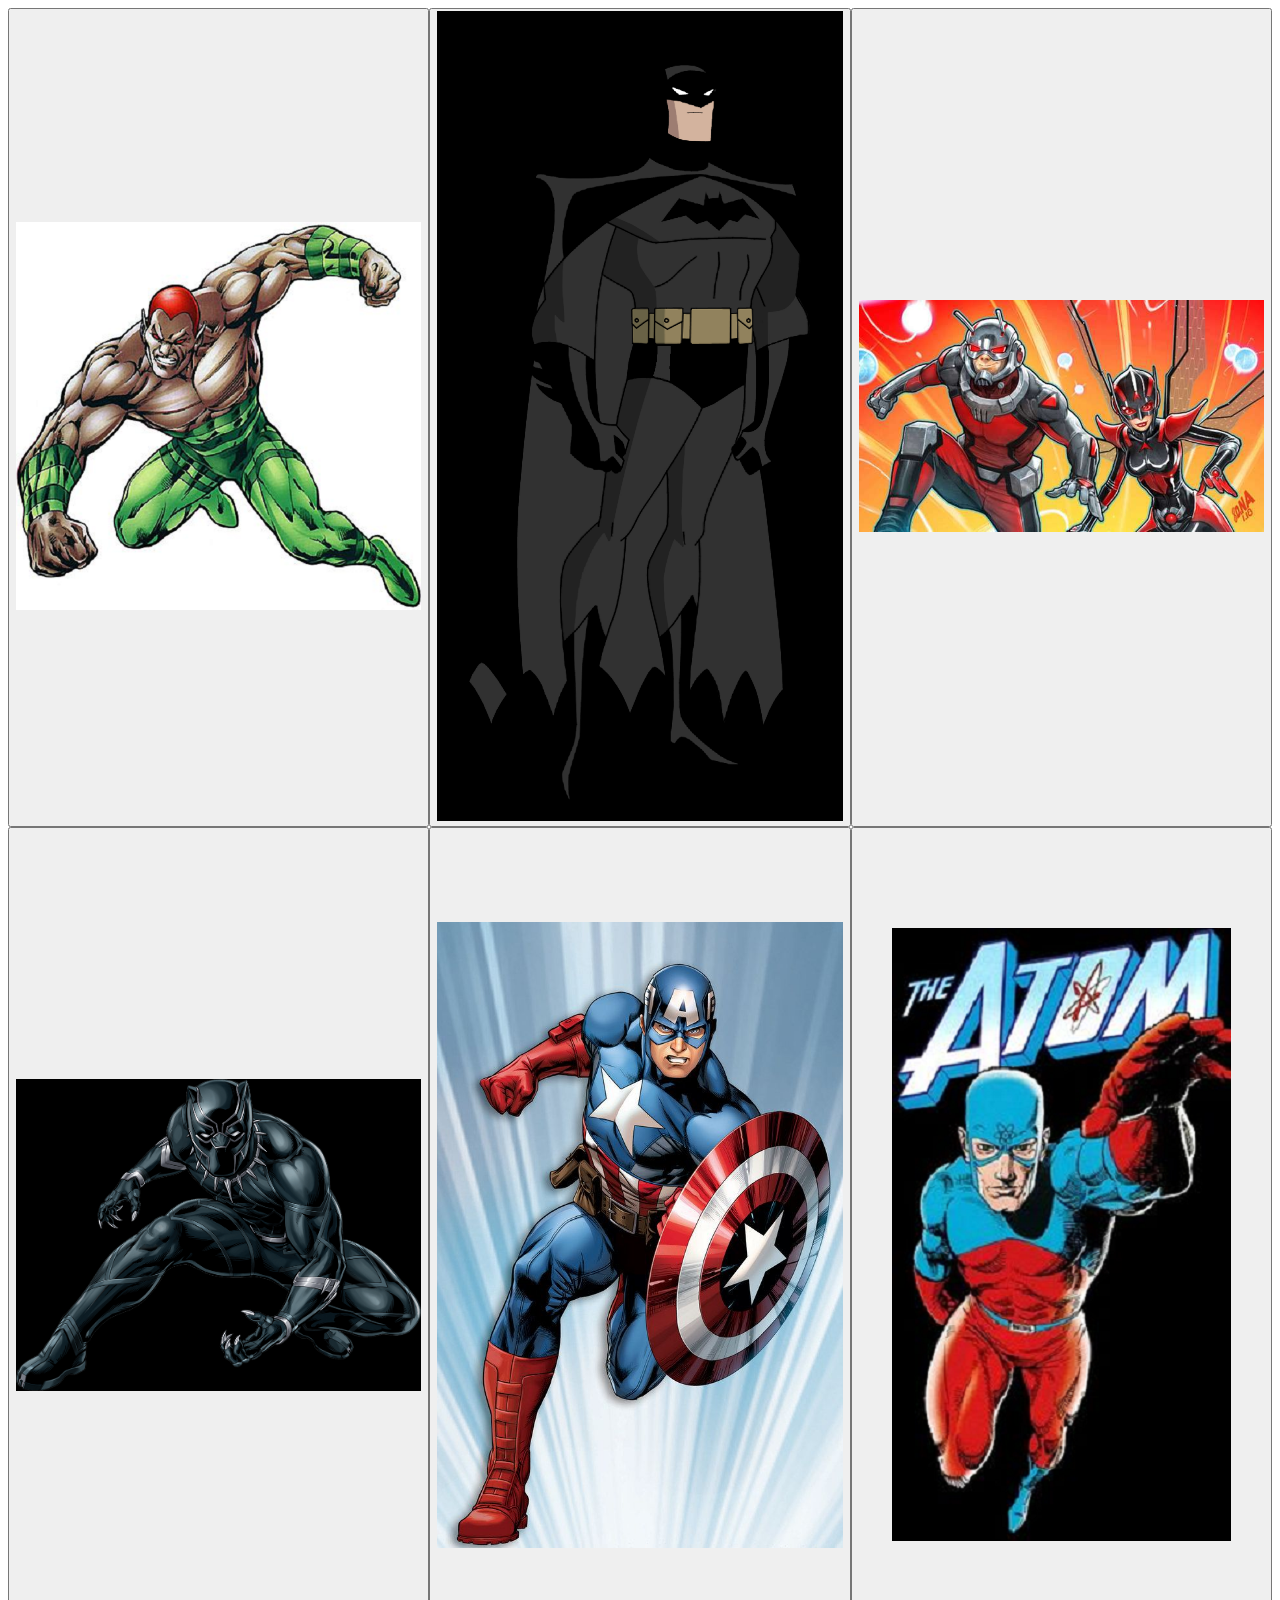
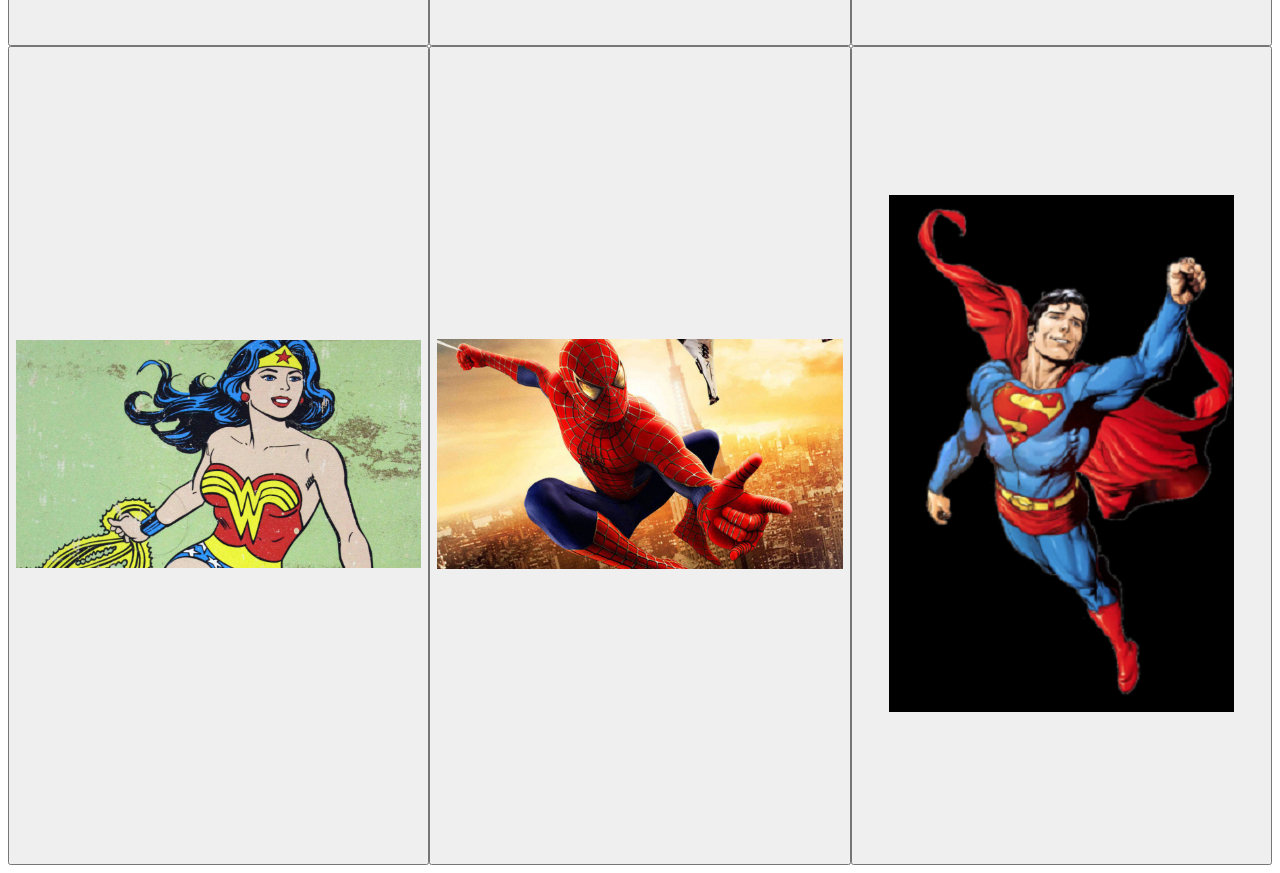
<file: index2.html>
<!DOCTYPE html>
<html lang="en">
<head>
    <meta charset="UTF-8">
    <meta name="viewport" content="width=device-width, initial-scale=1.0">
    <title>Simple Modal</title>
    <link rel="stylesheet" href="style2.css"/>
</head>
<body>
    <!-- <button id="modalBtn" class="button">Click Here</button> -->
    <div id="image-grid">
        <button class="superhero-btn" id="amazo"><img id="amazo" src="./images/amazo.png" alt="Amazo" /></button>
        <button class="superhero-btn" id="batman"><img id="batman" src="./images/batman.png" alt="Batman" /></button>
        <button class="superhero-btn" id="ant_man"><img id="ant_man" src="./images/ant_man.png" alt="Ant Man" /></button>
        <button class="superhero-btn" id="black_panther"><img id="black_panther" src="./images/black_panther.png" alt="Black Panther" /></button>
        <button class="superhero-btn" id="captain_america"><img id="captain_america" src="./images/captain_america.png" alt="Captain America" /></button>
        <button class="superhero-btn" id="atom"><img id="atom" src="./images/atom.png" alt="Atom" /></button>
        <button class="superhero-btn" id="wonder_woman"><img id="wonder_woman" src="./images/wonder_woman.png" alt="Wonder Woman" /></button>
        <button class="superhero-btn" id="spider_man"><img id="spider_man" src="./images/spider_man.png" alt="Spider Man" /></button>
        <button class="superhero-btn" id="superman"><img id="superman" src="./images/superman.png" alt="Superman" /></button>
    </div>
    <div id="simpleModal" class="modal">
        <div class="modal-content">
            <div class="modal-header">
                <span class="closeBtn">&times;</span>
                <h2 id="name"></h2>
            </div>
            <div class="modal-body">
                <h4 id="full-name"></h4>
                <div id="stats" style="list-style-type:none;"></div>
            </div>
            <div class="modal-footer">
                <h3 id="affiliations"></h3>
            </div>
        </div>
    </div>
    <script src="main.js"></script>
</body>
</html>
</file>
<file: style2.css>
body {
    font-family: Arial, Helvetica, sans-serif;
    font-size: 17px;
    line-height: 1.6;
}

/* .button {
    background-color: coral;
    padding: 1em 2 em;
    color: #fff;
    border: 0;
} */

#image-grid {
    display: grid;
    grid-template-rows: 1fr 1fr 1fr;
    grid-template-columns: 1fr 1fr 1fr;
}

img {
    max-width: 100%;
    height: auto;
}

/* Add a hover state */
.button:hover{
    background-color: #333;
}

.modal {
    display: none;
    position: fixed;
    /* will appear up front */
    z-index: 1;
    left: 0;
    top: 0;
    width: 100%;
    height:100%;
    overflow: auto;
    background-color: rgba(0,0,0,0.5)
}

.modal-content {
    background-color:#f4f4f4;
    margin: 20% auto;
    width: 70%;
    box-shadow: 0 5px 8px 0 rgba(0,0,0,0.2), 0 7px 20px 0 rgba(0,0,0,0.17);
    animation-name: modalopen;
    animation-duration: 1s;
}

.modal-header {
    background-color: coral;
    padding: 15px;
    color: white;
}

.modal-body {
    padding: 5px 10px;
}

.modal-footer {
    background-color: coral;
    padding: 10px;
    color: white;
    text-align: center;
}

#affiliations {
    font-style: italic;
    font-weight: 200;
}

.modal-header h2, .modal-footer h3 {
    margin: 0;
}

.closeBtn {
    color: #fff;
    float: right;
    font-size: 30px;
}

.closeBtn:hover, .closeBtn:focus {
    color: #000000;
    text-decoration: none;
    cursor: pointer;
}

@keyframes modalopen {
    from {opacity: 0}
    to {opacity: 1}
}
</file>
